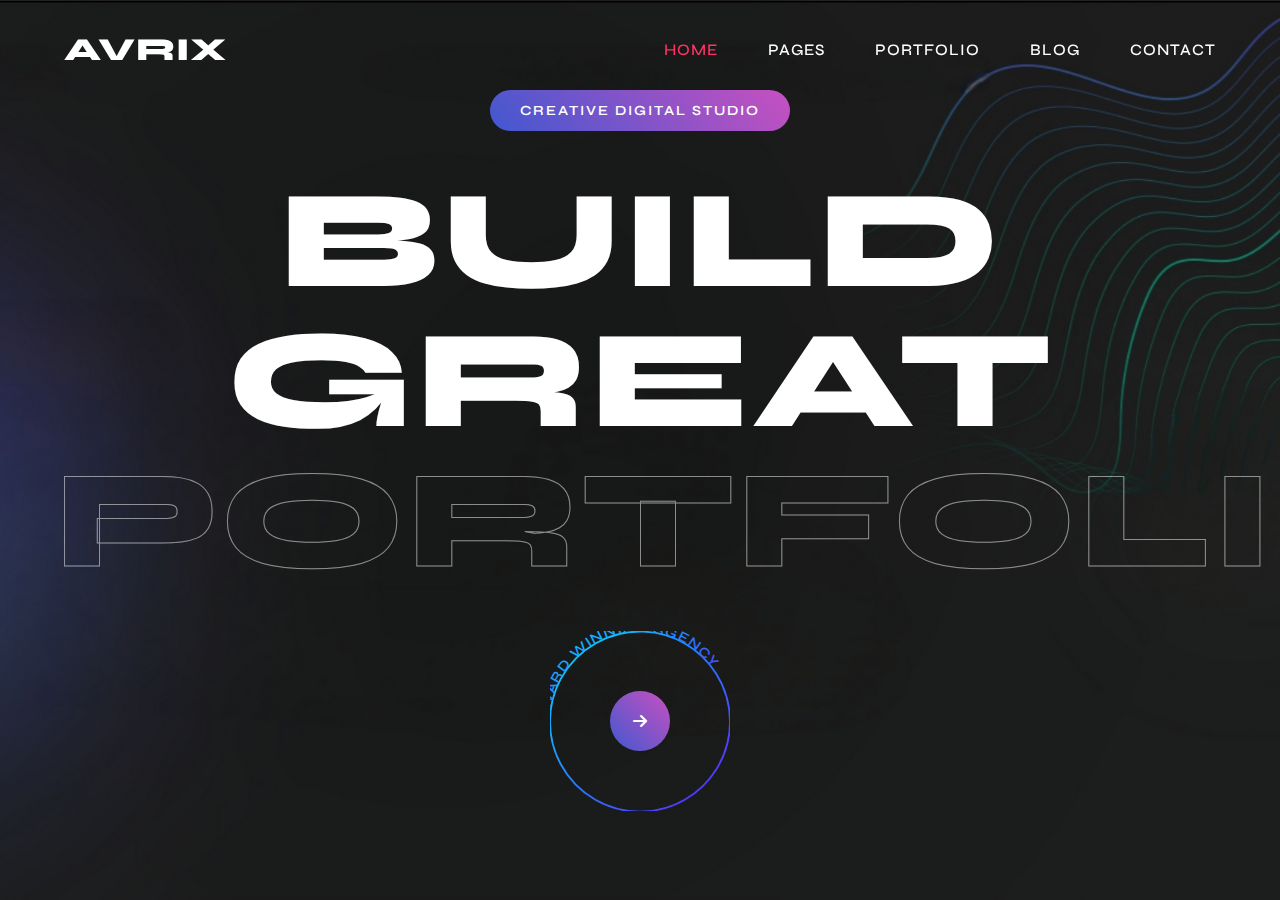
<file: index.html>
<!DOCTYPE html>
<html lang="en">
<head>
    <meta charset="UTF-8">
    <meta name="viewport" content="width=device-width, initial-scale=1.0">
    <title>Avrix Clone</title>
    <link rel="stylesheet" href="styles.css">
    <link href="https://fonts.googleapis.com/css2?family=Syne:wght@400;500;600;700;800&display=swap" rel="stylesheet">
    <link rel="stylesheet" href="https://cdnjs.cloudflare.com/ajax/libs/font-awesome/6.0.0/css/all.min.css">
</head>
<body>
    <header class="navbar">
        <div class="logo">AVRIX</div>
        <nav>
            <ul>
                <li><a href="#" class="active">Home</a></li>
                <li><a href="#">Pages</a></li>
                <li><a href="#">Portfolio</a></li>
                <li><a href="#">Blog</a></li>
                <li><a href="#">Contact</a></li>
            </ul>
        </nav>
        <div class="mobile-menu">
            <span></span>
            <span></span>
            <span></span>
        </div>
    </header>
    <section class="banner-style-one">
        <div class="container">
            <div class="banner-content">
                <div class="tag banner-one-item">Creative digital studio</div>
                <h1 class="banner-one-item-title">Build great <span class="outlined">portfolio</span></h1>
                <div class="curve-text-wrapper">
                    <div class="curve-text-svg">
                        <svg xmlns="http://www.w3.org/2000/svg" viewBox="0 0 150 150" version="1.1">
                            <defs>
                                <linearGradient id="blue-gradient" x1="0%" y1="0%" x2="100%" y2="100%">
                                    <stop offset="0%" style="stop-color:#00E5FF" />
                                    <stop offset="50%" style="stop-color:#2979FF" />
                                    <stop offset="100%" style="stop-color:#651FFF" />
                                </linearGradient>
                            </defs>
                            <path id="textPath" d="M 0,75 a 75,75 0 1,1 0,1 z" stroke="url(#blue-gradient)" stroke-width="1.5" fill="none"/>
                            <text>
                                <textPath href="#textPath">Award Winning Agency</textPath>
                            </text>
                        </svg>
                    </div>
                    <a href="#" class="play-button">
                        <i class="fas fa-arrow-right"></i>
                    </a>
                </div>
            </div>
        </div>
        <div class="hero-background">
            <!-- Remove or comment out these lines -->
            <!-- <div class="gradient-overlay"></div> -->
            <!-- <div class="pattern-overlay"></div> -->
        </div>
    </section>
    <script src="https://cdnjs.cloudflare.com/ajax/libs/gsap/3.12.2/gsap.min.js"></script>
    <script src="js/hiddenimage.js"></script>
    <script src="script.js"></script>
</body>
</html>
</file>
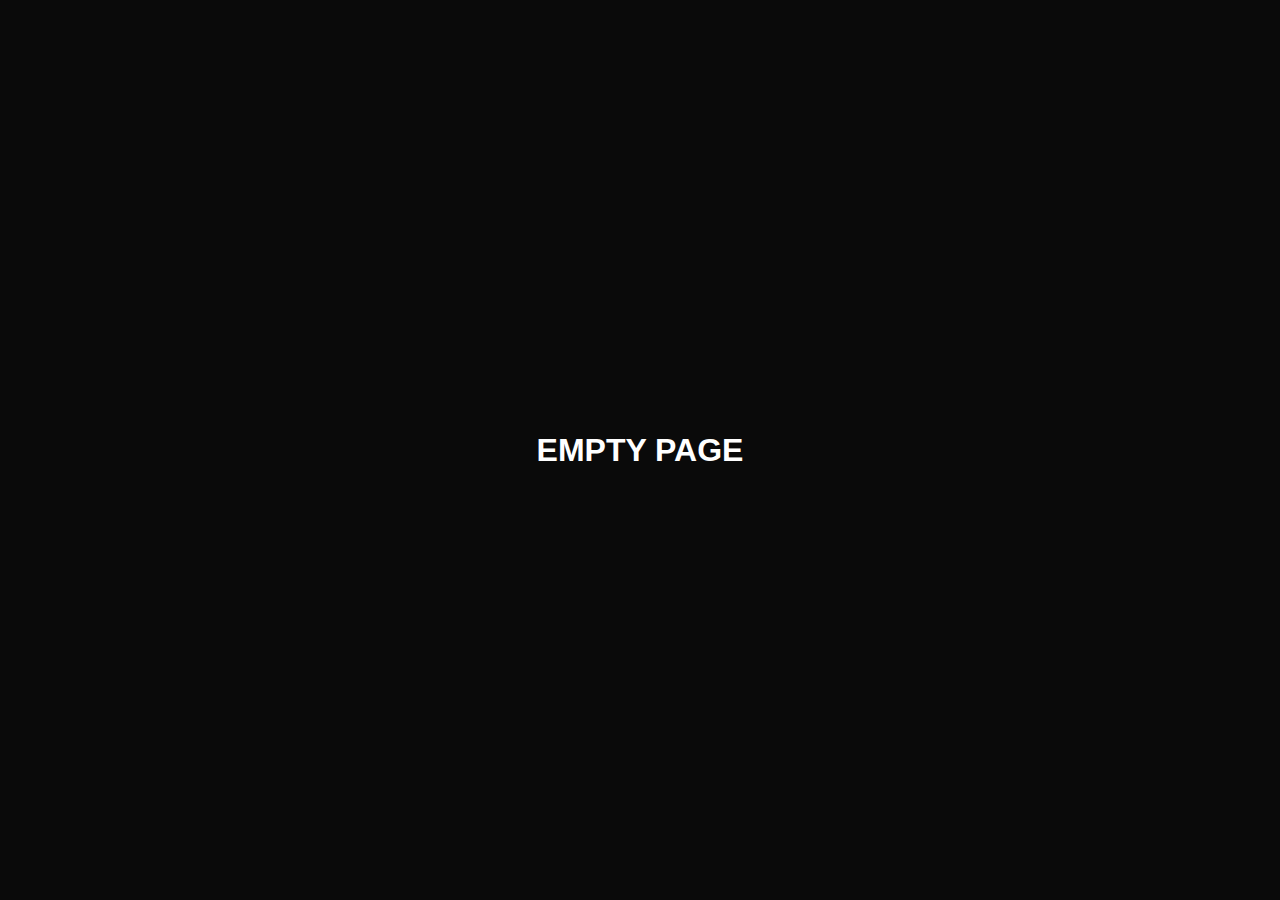
<file: empty.html>
<!DOCTYPE html>
<html lang="en">
<head>
    <meta charset="UTF-8">
    <meta name="viewport" content="width=device-width, initial-scale=1.0">
    <title>Empty Page</title>
    <style>
        body {
            margin: 0;
            padding: 0;
            background: #0A0A0A;
            color: white;
            font-family: 'Syne', sans-serif;
            height: 100vh;
            display: flex;
            justify-content: center;
            align-items: center;
        }
        h1 {
            font-size: 2rem;
            text-transform: uppercase;
        }
    </style>
</head>
<body>
    <h1>Empty Page</h1>
</body>
</html>
</file>
<file: styles.css>
* {
    margin: 0;
    padding: 0;
    box-sizing: border-box;
}

body {
    margin: 0;
    font-family: 'Syne', sans-serif;
    background: #0A0A0A;
    color: white;
    overflow-x: hidden;
}

.container {
    max-width: 1200px;
    margin: 0 auto;
    padding: 0 15px;
}

.navbar {
    display: flex;
    justify-content: space-between;
    align-items: center;
    padding: 30px 5%;
    background: transparent;
    position: fixed;
    width: 100%;
    top: 0;
    z-index: 1000;
}

.navbar .logo {
    font-size: 32px;
    font-weight: 800;
    letter-spacing: 1px;
}

.navbar ul {
    list-style: none;
    display: flex;
    gap: 50px;
}

.navbar a {
    color: white;
    text-decoration: none;
    font-size: 16px;
    font-weight: 500;
    transition: color 0.3s ease;
    text-transform: uppercase;
    letter-spacing: 1px;
}

.navbar a:hover, .navbar a.active {
    color: #FF3366;
}

.banner-style-one {
    height: 100vh;
    display: flex;
    position: relative;
    overflow: hidden;
    align-items: center;
    text-align: center;
    background-color: #0A0A0A;
}

.banner-content {
    position: relative;
    z-index: 2;
    width: 100%;
}

.tag {
    display: inline-block;
    background: linear-gradient(45deg, #4158D0, #C850C0);
    padding: 12px 30px;
    border-radius: 30px;
    font-size: 14px;
    text-transform: uppercase;
    letter-spacing: 2px;
    margin-bottom: 40px;
    font-weight: 600;
}

.banner-one-item-title {
    font-size: 140px;
    font-weight: 800;
    line-height: 1;
    margin-bottom: 40px;
    text-transform: uppercase;
    letter-spacing: 2px;
}

.outlined {
    color: transparent;
    -webkit-text-stroke: 1px rgba(255, 255, 255, 0.5);
    position: relative;
}

.curve-text-wrapper {
    position: relative;
    width: 180px;
    height: 180px;
    margin: 0 auto;
}

.wheel-link {
    display: block;
    width: 100%;
    height: 100%;
    position: relative;
    text-decoration: none;
}

.rotating-wheel {
    width: 100%;
    height: 100%;
    animation: rotate 20s linear infinite;
}

/* Remove or comment out the old SVG styles */
/* .curve-text-svg {
    width: 100%;
    height: 100%;
    animation: rotate 20s linear infinite;
} */

.curve-text-svg svg {
    width: 100%;
    height: 100%;
}

.curve-text-svg text {
    font-size: 12px;
    font-weight: 600;
    text-transform: uppercase;
    letter-spacing: 1px;
    fill: url(#blue-gradient);
}

.play-button {
    position: absolute;
    top: 50%;
    left: 50%;
    transform: translate(-50%, -50%);
    width: 60px;
    height: 60px;
    background: linear-gradient(45deg, #4158D0, #C850C0);
    border-radius: 50%;
    display: flex;
    align-items: center;
    justify-content: center;
    color: white;
    text-decoration: none;
    transition: transform 0.3s ease;
}

.play-button:hover {
    transform: translate(-50%, -50%) scale(1.1);
}

@keyframes rotate {
    from {
        transform: rotate(0deg);
    }
    to {
        transform: rotate(360deg);
    }
}

.hero-background {
    position: absolute;
    top: 0;
    left: 0;
    width: 100%;
    height: 100%;
    background: url('./assets/bg.png') center/cover;
    overflow: hidden;
}

.gradient-overlay {
    display: none;
}

.pattern-overlay {
    display: none;
}

.scroll-indicator {
    position: absolute;
    bottom: 40px;
    left: 50%;
    transform: translateX(-50%);
}

.mouse {
    width: 30px;
    height: 50px;
    border: 2px solid white;
    border-radius: 20px;
    position: relative;
    margin-bottom: 10px;
}

.mouse::before {
    content: '';
    width: 4px;
    height: 10px;
    background: white;
    position: absolute;
    top: 8px;
    left: 50%;
    transform: translateX(-50%);
    border-radius: 2px;
    animation: scroll 2s infinite;
}

@keyframes scroll {
    0% {
        opacity: 1;
        transform: translateX(-50%) translateY(0);
    }
    100% {
        opacity: 0;
        transform: translateX(-50%) translateY(20px);
    }
}

.mobile-menu {
    display: none;
    flex-direction: column;
    gap: 6px;
    cursor: pointer;
}

.mobile-menu span {
    width: 30px;
    height: 3px;
    background: white;
    transition: 0.3s ease;
}

@media (max-width: 1200px) {
    .banner-one-item-title {
        font-size: 80px;
    }
}

@media (max-width: 768px) {
    .navbar ul {
        display: none;
    }
    
    .mobile-menu {
        display: flex;
    }
    
    .banner-one-item-title {
        font-size: 40px;
    }
    
    .tag {
        padding: 8px 20px;
        font-size: 12px;
    }
}

.hidden-image {
    position: relative;
    cursor: pointer;
}

.hidden-image-reveal {
    position: absolute;
    top: 0;
    left: 0;
    width: 100%;
    height: 100%;
    opacity: 0;
    pointer-events: none;
    display: flex;
    align-items: center;
    justify-content: center;
}

.hidden-image-reveal__inner {
    width: 100%;
    height: 100%;
    position: relative;
    overflow: hidden;
}

.hidden-image-reveal__inner img {
    width: 100%;
    height: 100%;
    object-fit: cover;
    transform-origin: center;
}

.wave-line {
    position: absolute;
    top: 0;
    right: 0;
    width: 2px;
    height: 100%;
    background: linear-gradient(180deg, 
        rgba(41,98,255,0) 0%,
        rgba(41,98,255,0.2) 50%,
        rgba(41,98,255,0) 100%
    );
    animation: waveLine 8s ease-in-out infinite;
}

@keyframes waveLine {
    0%, 100% {
        transform: translateY(0) scaleY(1);
    }
    50% {
        transform: translateY(-30%) scaleY(1.2);
    }
}
</file>
